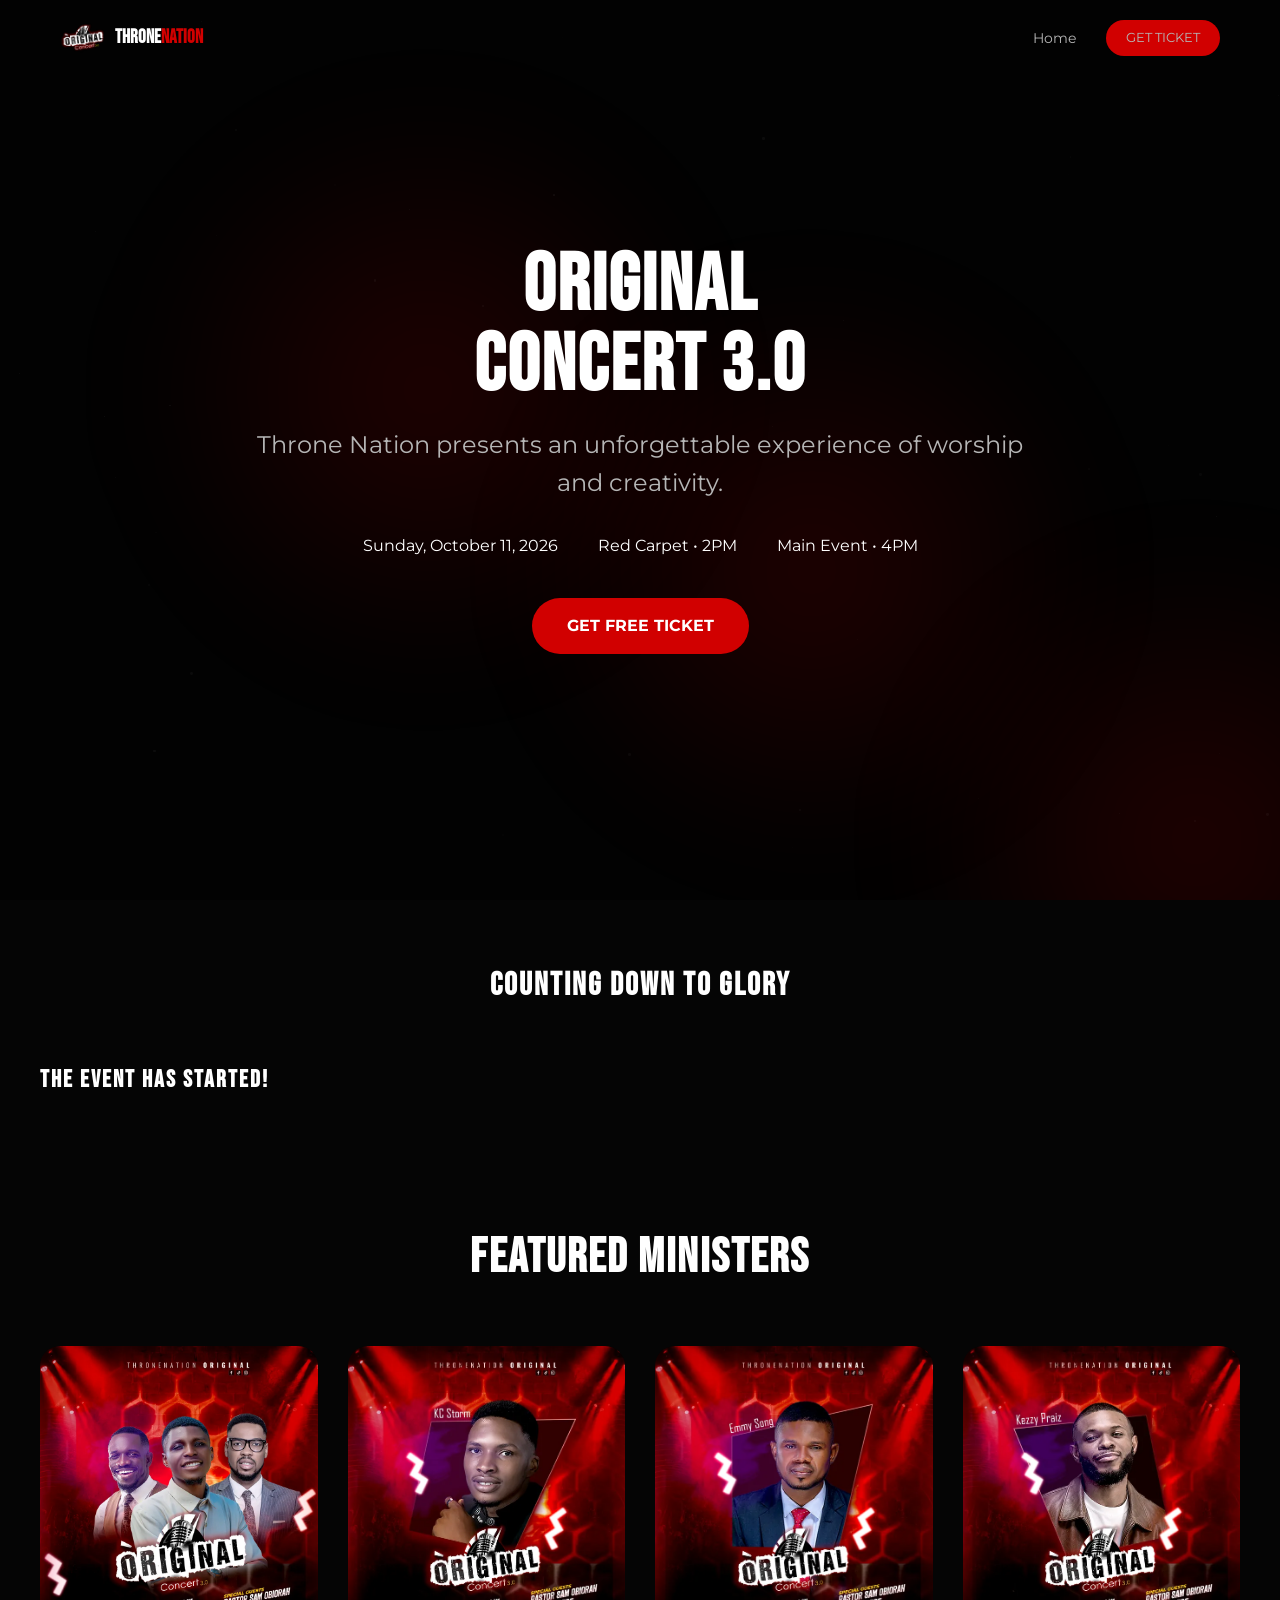
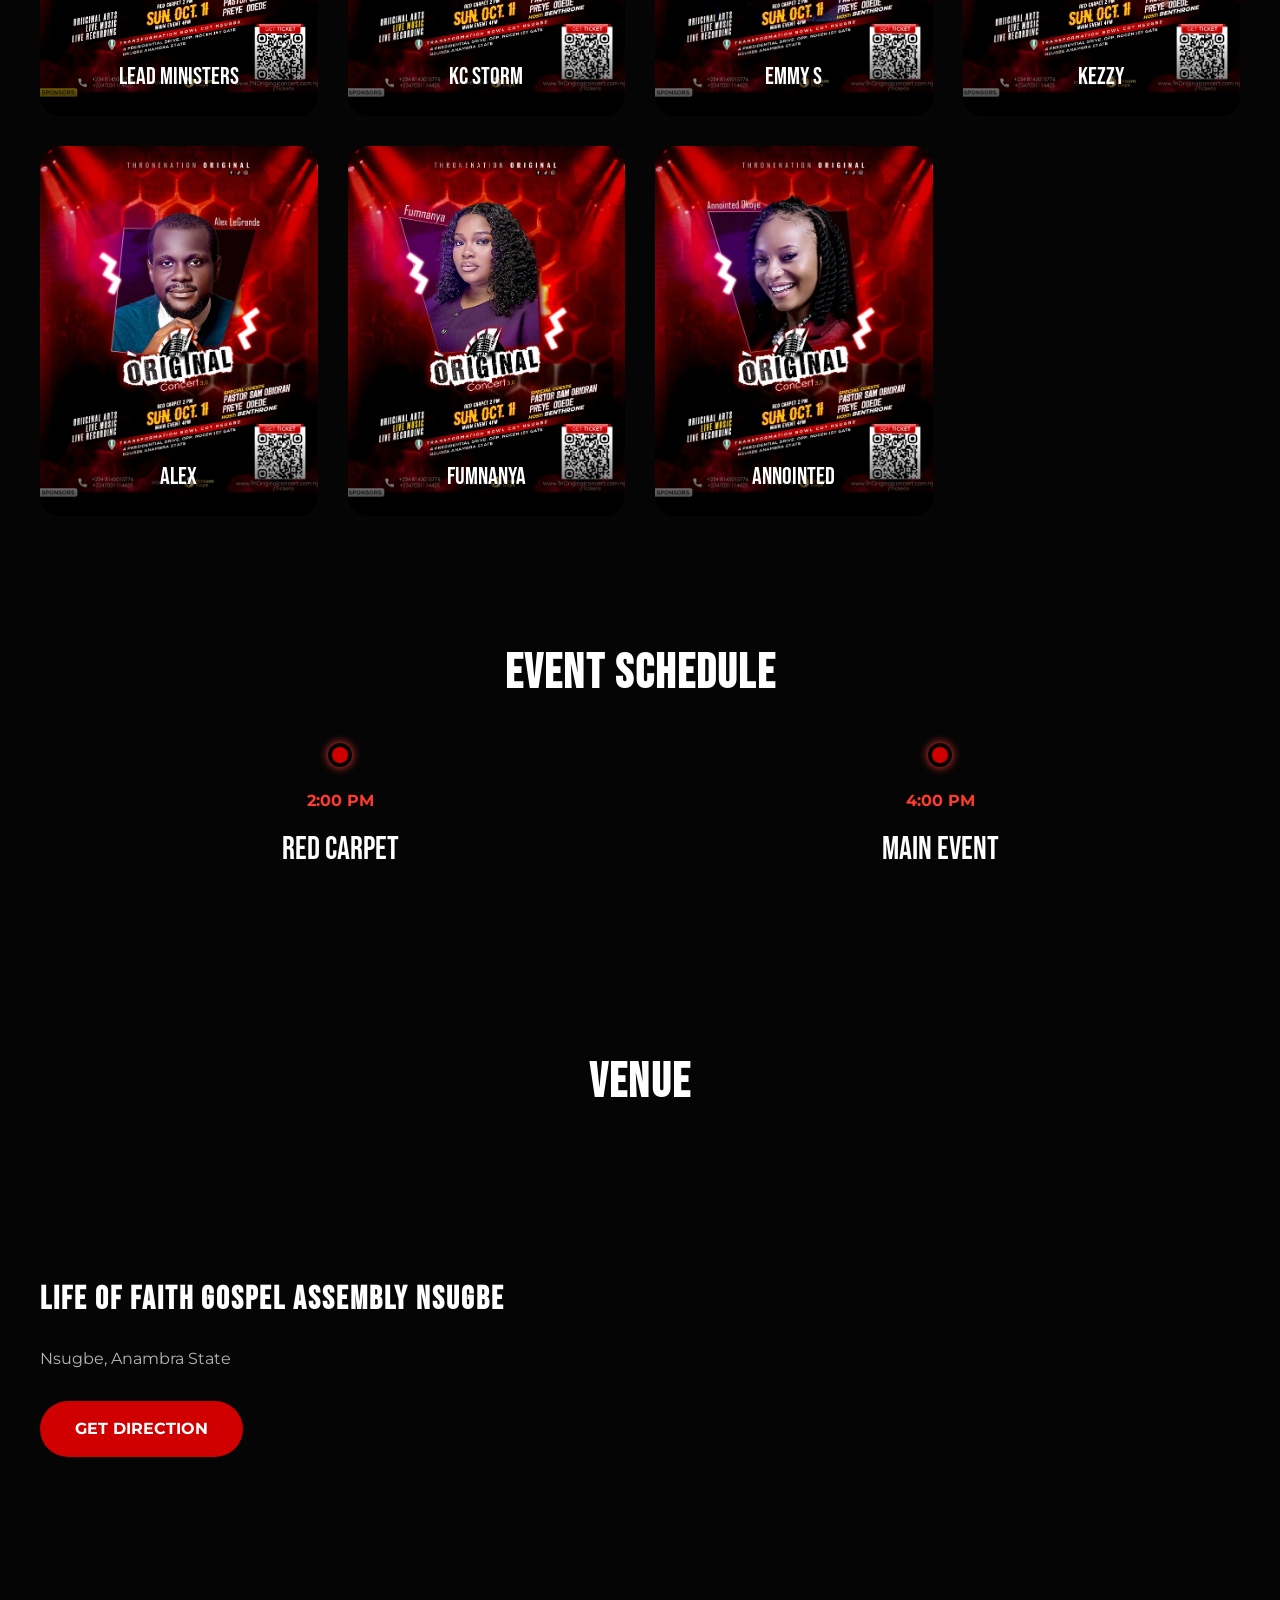
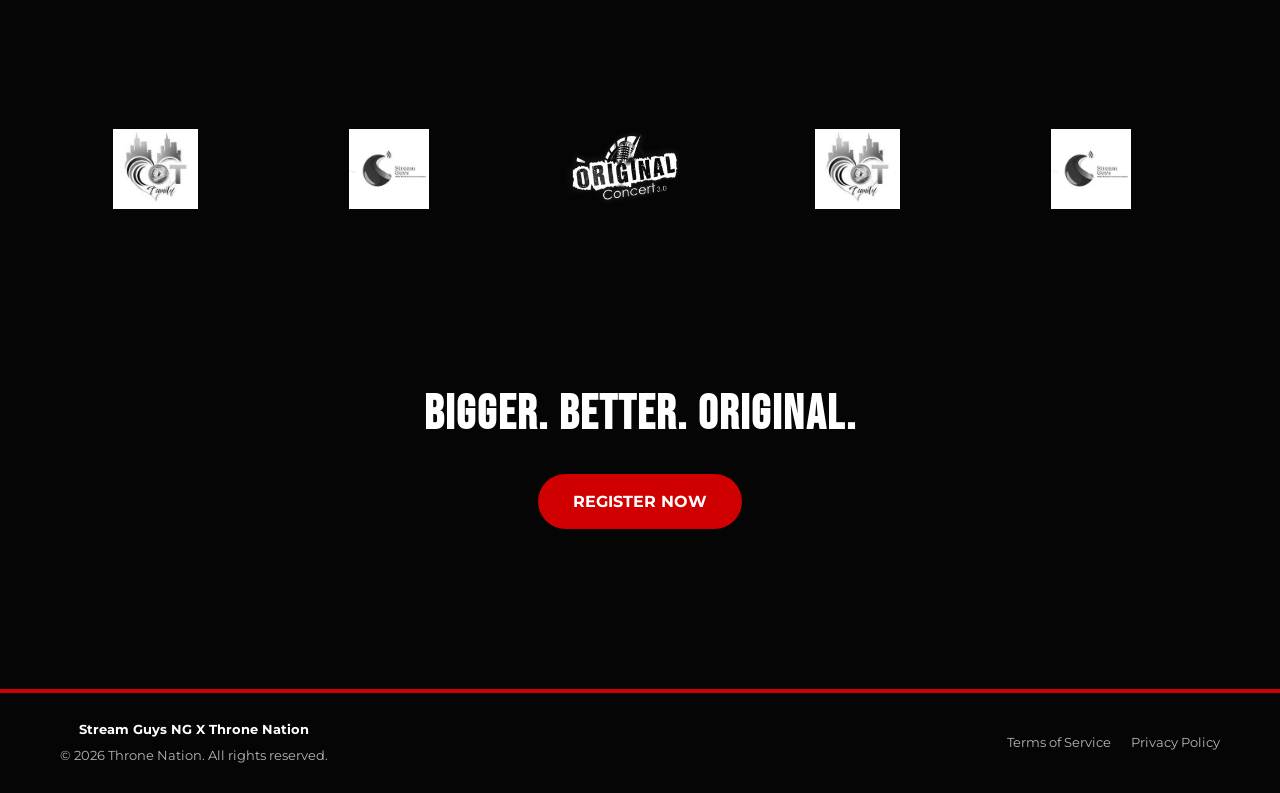
<file: index.html>
<!DOCTYPE html>
<html lang="en">
<head>
    <meta charset="UTF-8">
    <meta name="viewport" content="width=device-width, initial-scale=1.0">
    <title>Original Concert 3.0 | Throne Nation</title>
    <meta name="description" content="Experience an unforgettable evening of worship and creativity at Original Concert 3.0 presented by Throne Nation. Join us on October 11, 2026, in Nsugbe, Anambra State.">
    <meta name="keywords" content="Original Concert 3.0, Throne Nation, Gospel Concert, Worship Event, Nsugbe, Anambra State, Christian Music">
    <meta name="author" content="Throne Nation">
    <meta name="robots" content="index, follow">
    <meta name="theme-color" content="#050505">
    <link rel="canonical" href="https://original-concert.vercel.app/">
    <link rel="icon" type="image/webp" href="assets/logo.webp">
    <meta property="og:type" content="website">
    <meta property="og:site_name" content="Original Concert 3.0 | Throne Nation">
    <meta property="og:title" content="Original Concert 3.0 | Throne Nation">
    <meta property="og:description" content="Join us for an unforgettable experience of worship and creativity.">
    <meta property="og:image" content="https://original-concert.vercel.app/assets/original-concert-3-all-artists.webp">
    <meta property="og:image:alt" content="Original Concert 3.0 All Artists">
    <meta property="og:url" content="https://original-concert.vercel.app">
    <meta name="twitter:card" content="summary_large_image">
    <meta name="twitter:title" content="Original Concert 3.0 | Throne Nation">
    <meta name="twitter:description" content="Experience an unforgettable evening of worship and creativity.">
    <meta name="twitter:image" content="https://original-concert.vercel.app/assets/original-concert-3-all-artists.webp">
    <script type="application/ld+json">{"@context":"https://schema.org","@type":"MusicEvent","description":"Throne Nation presents an unforgettable experience of worship and creativity.","endDate":"2026-10-11T20:00:00+01:00","eventStatus":"https://schema.org/EventScheduled","image":"https://original-concert.vercel.app/assets/original-concert-3-all-artists.webp","location":{"@type":"Place","address":"Nsugbe, Anambra State, Nigeria","name":"Life Of Faith Gospel Assembly Nsugbe"},"name":"Original Concert 3.0","organizer":{"@type":"Organization","name":"Throne Nation"},"startDate":"2026-10-11T16:00:00+01:00","url":"https://original-concert.vercel.app/"}</script>
    <link rel="stylesheet" href="css/style.css">
</head>
<body>

    <nav class="navbar" id="navbar">
        <div class="nav-container">
            <a href="index.html" class="logo"><img src="assets/logo.webp" alt="Throne Nation Logo">THRONE <span>NATION</span></a>
            <div class="hamburger" id="hamburger">
                <span></span>
                <span></span>
                <span></span>
            </div>
            <div class="nav-links">
                <a href="index.html">Home</a>
                <a href="donations.html" class="btn-primary" style="padding: 8px 20px; font-size: 0.8rem;">Get Ticket</a>
            </div>
        </div>
    </nav>

    <section id="home" class="hero">
        <div class="hero-bg">
            <video class="hero-video" autoplay muted loop playsinline>
                <source src="assets/hero.mp4" type="video/mp4">
                Your browser does not support the video tag.
            </video>
            <div class="spotlight" style
            ="top: 10%; left: 10%;"></div>
            <div class="spotlight" style="top: 60%; left: 70%; animation-delay: -5s;"></div>
            <div class="spotlight" style="top: 30%; left: 40%; animation-delay: -10s;"></div>
            <div class="smoke-container" id="smoke"></div>
        </div>
        <div class="hero-content">
            <h1 class="hero-title reveal motion-text">Original<br>Concert 3.0</h1>
            <p class="hero-subtitle reveal">Throne Nation presents an unforgettable experience of worship and creativity.</p>
            <div class="hero-details reveal">
                <span>Sunday, October 11, 2026</span>
                <span>Red Carpet • 2PM</span>
                <span>Main Event • 4PM</span>
            </div>
            <a href="donations.html" class="btn-primary animate-pulse reveal">Get Free Ticket</a>
        </div>
    </section>

    <section id="countdown" class="section-padding container reveal">
        <h2 class="text-center" style="font-size: 2rem; margin-bottom: 40px;">Counting Down to Glory</h2>
        <div class="countdown">
            <div class="glass-card countdown-item">
                <span id="days" class="countdown-value">00</span>
                <span class="countdown-label">Days</span>
            </div>
            <div class="glass-card countdown-item">
                <span id="hours" class="countdown-value">00</span>
                <span class="countdown-label">Hours</span>
            </div>
            <div class="glass-card countdown-item">
                <span id="minutes" class="countdown-value">00</span>
                <span class="countdown-label">Minutes</span>
            </div>
            <div class="glass-card countdown-item">
                <span id="seconds" class="countdown-value">00</span>
                <span class="countdown-label">Seconds</span>
            </div>
        </div>
    </section>

    <section id="artists" class="section-padding container reveal">
        <h2 class="text-center" style="font-size: 3rem; margin-bottom: 40px;">Featured Ministers</h2>
        <div class="artist-grid">
            <div class="artist-card reveal">
                <img src="assets/original-concert-lead-ministers.webp" alt="Lead Ministers" class="artist-img" loading="lazy">
                <div class="artist-info"><span class="artist-name">Lead Ministers</span></div>
            </div>
            <div class="artist-card reveal">
                <img src="assets/single-kc-storm.webp" alt="KC Storm" class="artist-img" loading="lazy">
                <div class="artist-info"><span class="artist-name">KC Storm</span></div>
            </div>
            <div class="artist-card reveal">
                <img src="assets/single-emmy-s.webp" alt="Emmy S" class="artist-img" loading="lazy">
                <div class="artist-info"><span class="artist-name">Emmy S</span></div>
            </div>
            <div class="artist-card reveal">
                <img src="assets/single-kezzy.webp" alt="Kezzy" class="artist-img" loading="lazy">
                <div class="artist-info"><span class="artist-name">Kezzy</span></div>
            </div>
            <div class="artist-card reveal">
                <img src="assets/single-alex.webp" alt="Alex" class="artist-img" loading="lazy">
                <div class="artist-info"><span class="artist-name">Alex</span></div>
            </div>
            <div class="artist-card reveal">
                <img src="assets/single-fumnanya.webp" alt="Fumnanya" class="artist-img" loading="lazy">
                <div class="artist-info"><span class="artist-name">Fumnanya</span></div>
            </div>
            <div class="artist-card reveal">
                <img src="assets/single-annointed.webp" alt="Annointed" class="artist-img" loading="lazy">
                <div class="artist-info"><span class="artist-name">Annointed</span></div>
            </div>
        </div>
    </section>

    <section id="schedule" class="section-padding container reveal">
        <h2 class="text-center" style="font-size: 3rem; margin-bottom: 40px;">Event Schedule</h2>
        <div class="timeline">
            <div class="timeline-item">
                <span class="timeline-time">2:00 PM</span>
                <div class="timeline-event">Red Carpet</div>
            </div>
            <div class="timeline-item">
                <span class="timeline-time">4:00 PM</span>
                <div class="timeline-event">Main Event</div>
            </div>
        </div>
    </section>

    <section id="venue" class="section-padding container reveal">
        <h2 class="text-center" style="font-size: 3rem; margin-bottom: 40px;">Venue</h2>
        <div class="venue-container">
            <div class="venue-info">
                <h3 style="font-size: 2rem; margin-bottom: 20px;">Life Of Faith Gospel Assembly Nsugbe</h3>
                <p style="color: var(--secondary-text); margin-bottom: 30px;">
                    Nsugbe, Anambra State
                </p>
                <a href="https://www.google.com/maps/search/?api=1&query=Life+Of+Faith+Gospel+Assembly+Nsugbe" target="_blank" class="btn-primary">Get Direction</a>
            </div>
            <div class="map-container">
                <iframe src="https://www.google.com/maps/embed?pb=!1m18!1m12!1m3!1d3981.345678!2d6.987654!3d6.234567!2m3!1f0!2f0!3f0!3m2!1i1024!2i768!4f13.1!3m3!1m2!1s0x0%3A0x0!2zTGlmZSBPZiBGYWl0aCBHb3स्पर्elIEFzc2VtYmx5IE5zdWdicQ!5e0!3m2!1sen!2sng!4v1234567890" width="100%" height="400" style="border:0;" allowfullscreen="" loading="lazy" referrerpolicy="no-referrer-when-downgrade"></iframe>
            </div>
        </div>
    </section>

    <section class="section-padding container text-center reveal">
        <div class="sponsors-slider">
            <div class="sponsors-track">
                <img src="assets/logo1.webp" alt="Sponsor 1" class="sponsor-img" loading="lazy">
                <img src="assets/logo2.webp" alt="Sponsor 2" class="sponsor-img" loading="lazy">
                <img src="assets/logo.webp" alt="Sponsor 3" class="sponsor-img" loading="lazy">
                <img src="assets/logo1.webp" alt="Sponsor 1" class="sponsor-img" loading="lazy">
                <img src="assets/logo2.webp" alt="Sponsor 2" class="sponsor-img" loading="lazy">
                <img src="assets/logo.webp" alt="Sponsor 3" class="sponsor-img" loading="lazy">
            </div>
        </div>
    </section>

    <section class="section-padding container text-center reveal" style="margin-bottom: 100px;">
        <h2 style="font-size: 3rem; margin-bottom: 20px;">Bigger. Better. Original.</h2>
        <a href="donations.html" class="btn-primary">Register Now</a>
    </section>

    <footer class="main-footer">
        <div class="footer-container container">
            <div class="footer-brand">
                <div class="footer-title">Stream Guys NG X Throne Nation</div>
                <div>&copy; 2026 Throne Nation. All rights reserved.</div>
            </div>
            <div class="footer-links">
                <a href="terms.html">Terms of Service</a>
                <a href="privacy.html">Privacy Policy</a>
            </div>
        </div>
    </footer>

    <script src="js/main.js"></script>
</body>
</html>
</file>
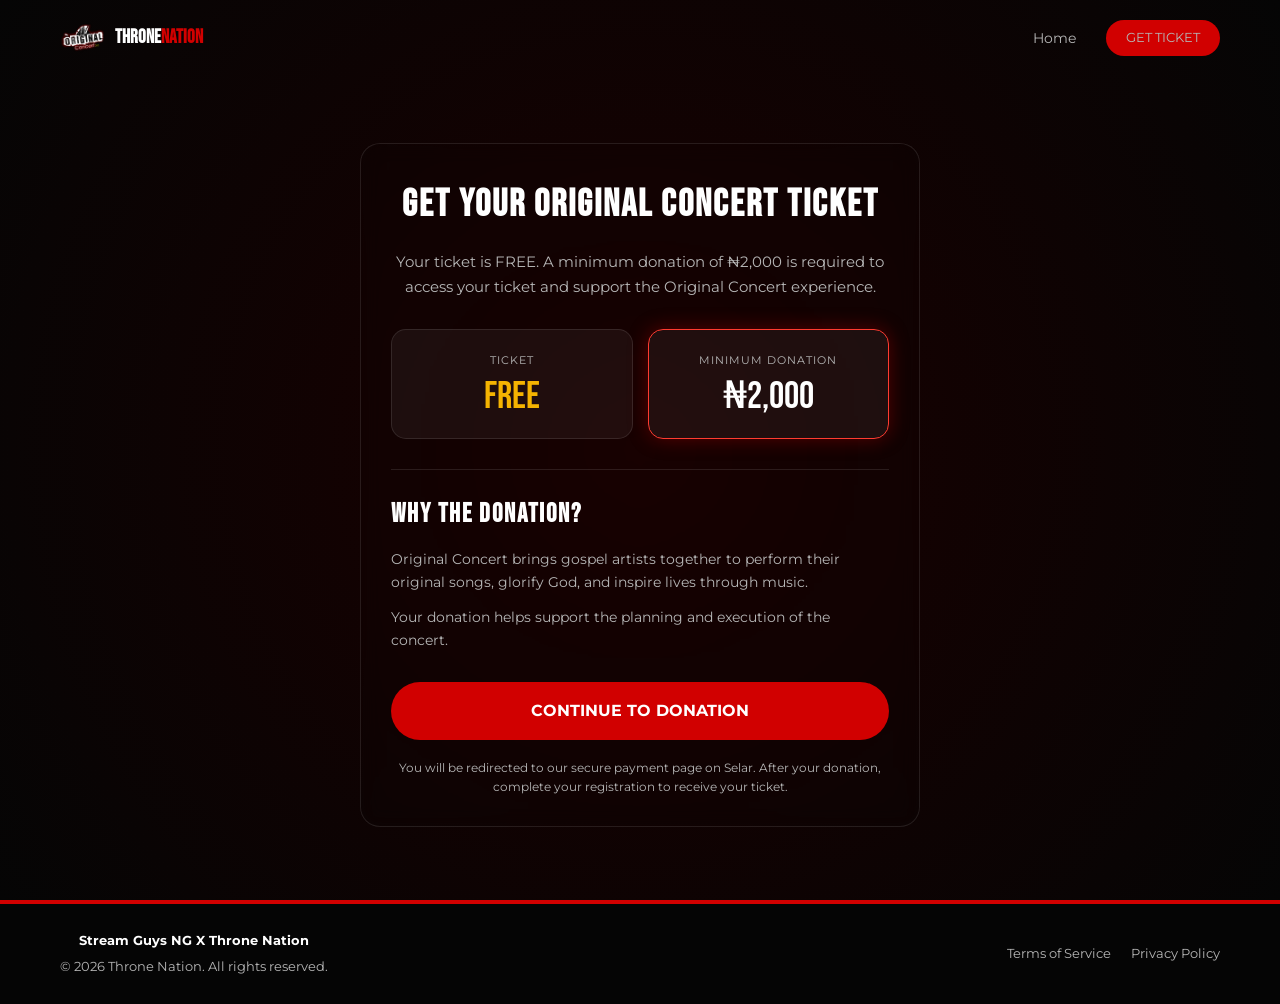
<file: donations.html>
<!DOCTYPE html>
<html lang="en">
<head>
    <meta charset="UTF-8">
    <meta name="viewport" content="width=device-width, initial-scale=1.0">
    <title>Get Your Ticket | Original Concert 3.0</title>
    <meta name="description" content="Your Original Concert 3.0 ticket is FREE. A minimum donation of ₦2,000 is required to access your ticket and support the Original Concert experience.">
    <meta name="keywords" content="Original Concert 3.0, Donation, Free Ticket, Throne Nation, Nsugbe, Gospel Event">
    <meta name="author" content="Throne Nation">
    <meta name="robots" content="index, follow">
    <meta name="theme-color" content="#050505">
    <link rel="canonical" href="https://original-concert.vercel.app/donations.html">
    <link rel="icon" type="image/webp" href="assets/logo.webp">
    <meta property="og:type" content="website">
    <meta property="og:site_name" content="Original Concert 3.0 | Throne Nation">
    <meta property="og:title" content="Get Your Original Concert Ticket">
    <meta property="og:description" content="Your ticket is FREE. A minimum donation of ₦2,000 is required to access your ticket and support the Original Concert experience.">
    <meta property="og:image" content="https://original-concert.vercel.app/assets/original-concert-3-all-artists.webp">
    <meta property="og:image:alt" content="Original Concert 3.0 All Artists">
    <meta property="og:url" content="https://original-concert.vercel.app/donations.html">
    <meta name="twitter:card" content="summary_large_image">
    <meta name="twitter:title" content="Get Your Original Concert Ticket">
    <meta name="twitter:description" content="Your ticket is FREE. A minimum donation of ₦2,000 is required to access your ticket and support the Original Concert experience.">
    <meta name="twitter:image" content="https://original-concert.vercel.app/assets/original-concert-3-all-artists.webp">
    <link rel="stylesheet" href="css/style.css">
    <style>
        .donation-page {
            min-height: 100vh;
            display: flex;
            align-items: center;
            justify-content: center;
            padding: 130px 20px 60px;
            background: radial-gradient(circle at center, #1a0000 0%, #050505 100%);
        }

        .donation-card {
            width: 100%;
            max-width: 560px;
            text-align: center;
            animation: fadeInUp 0.8s ease-out forwards;
        }

        .donation-card h1 {
            font-size: 2.4rem;
            margin-bottom: 15px;
        }

        .donation-intro {
            color: var(--secondary-text);
            font-size: 0.95rem;
            margin-bottom: 30px;
        }

        .donation-amounts {
            display: grid;
            grid-template-columns: 1fr 1fr;
            gap: 15px;
            margin-bottom: 30px;
        }

        .amount-box {
            background: rgba(255, 255, 255, 0.05);
            border: 1px solid var(--glass-border);
            border-radius: 15px;
            padding: 22px 15px;
            transition: var(--transition-smooth);
        }

        .amount-box.amount-highlight {
            border-color: var(--glow-red);
            box-shadow: 0 0 20px rgba(209, 0, 0, 0.35);
        }

        .amount-label {
            display: block;
            font-size: 0.7rem;
            text-transform: uppercase;
            letter-spacing: 1px;
            color: var(--secondary-text);
            margin-bottom: 8px;
        }

        .amount-value {
            font-family: 'Bebas Neue', cursive;
            font-size: 2.4rem;
            line-height: 1;
            color: var(--white);
        }

        .amount-value.free {
            color: var(--gold-accent);
        }

        .why-section {
            text-align: left;
            padding-top: 25px;
            margin-bottom: 30px;
            border-top: 1px solid var(--glass-border);
        }

        .why-section h2 {
            font-size: 1.6rem;
            margin-bottom: 12px;
        }

        .why-section p {
            color: var(--secondary-text);
            font-size: 0.9rem;
            margin-bottom: 12px;
        }

        .donation-cta {
            display: block;
            width: 100%;
            padding: 16px 20px;
            font-size: 1rem;
        }

        .donation-note {
            font-size: 0.75rem;
            color: var(--secondary-text);
            margin-top: 18px;
        }

        @media (max-width: 480px) {
            .donation-card h1 { font-size: 1.9rem; }
            .donation-amounts { grid-template-columns: 1fr; }
        }
    </style>
</head>
<body>

    <nav class="navbar" id="navbar">
        <div class="nav-container">
            <a href="index.html" class="logo"><img src="assets/logo.webp" alt="Throne Nation Logo">THRONE <span>NATION</span></a>
            <div class="hamburger" id="hamburger">
                <span></span>
                <span></span>
                <span></span>
            </div>
            <div class="nav-links">
                <a href="index.html">Home</a>
                <a href="donations.html" class="btn-primary" style="padding: 8px 20px; font-size: 0.8rem;">Get Ticket</a>
            </div>
        </div>
    </nav>

    <div class="donation-page">
        <div class="donation-card glass-card">
            <h1 class="heading-font">Get Your Original Concert Ticket</h1>
            <p class="donation-intro">
                Your ticket is FREE. A minimum donation of ₦2,000 is required to access your ticket and support the Original Concert experience.
            </p>

            <div class="donation-amounts">
                <div class="amount-box">
                    <span class="amount-label">Ticket</span>
                    <span class="amount-value free">FREE</span>
                </div>
                <div class="amount-box amount-highlight">
                    <span class="amount-label">Minimum Donation</span>
                    <span class="amount-value">₦2,000</span>
                </div>
            </div>

            <div class="why-section">
                <h2 class="heading-font">Why the donation?</h2>
                <p>Original Concert brings gospel artists together to perform their original songs, glorify God, and inspire lives through music.</p>
                <p>Your donation helps support the planning and execution of the concert.</p>
            </div>

            <a href="https://selar.com/m/ORIGINALConcert3" class="btn-primary donation-cta">Continue to Donation</a>
            <p class="donation-note">You will be redirected to our secure payment page on Selar. After your donation, complete your registration to receive your ticket.</p>
        </div>
    </div>

    <footer class="main-footer">
        <div class="footer-container container">
            <div class="footer-brand">
                <div class="footer-title">Stream Guys NG X Throne Nation</div>
                <div>&copy; 2026 Throne Nation. All rights reserved.</div>
            </div>
            <div class="footer-links">
                <a href="terms.html">Terms of Service</a>
                <a href="privacy.html">Privacy Policy</a>
            </div>
        </div>
    </footer>

    <script src="js/main.js"></script>
</body>
</html>
</file>
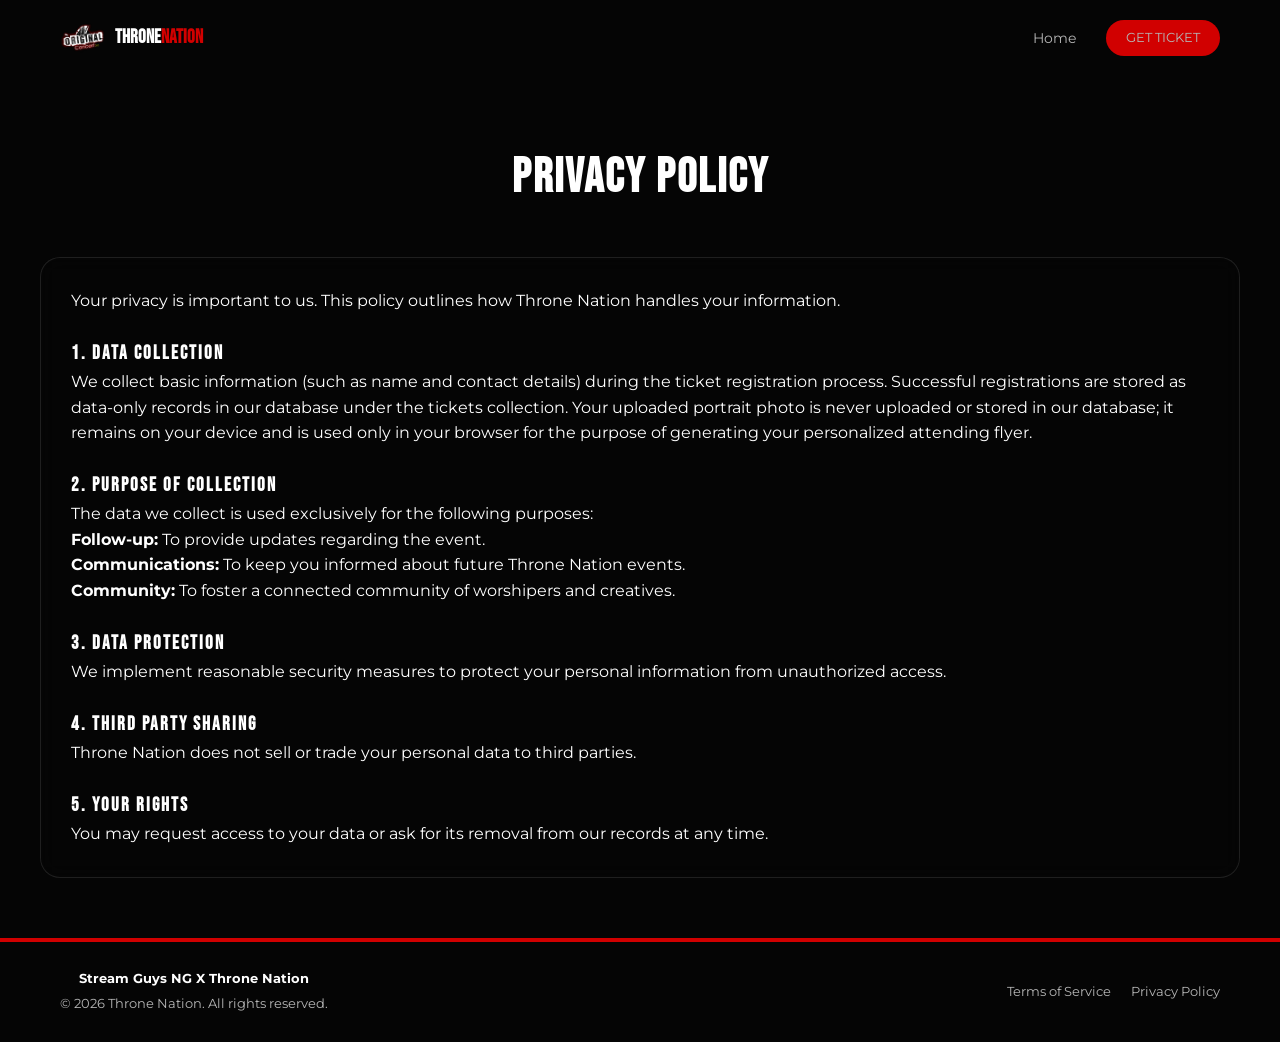
<file: privacy.html>
<!DOCTYPE html>
<html lang="en">
<head>
    <meta charset="UTF-8">
    <meta name="viewport" content="width=device-width, initial-scale=1.0">
    <title>Privacy Policy | Throne Nation</title>
    <meta name="description" content="Read the Privacy Policy for Original Concert 3.0. Learn how Throne Nation protects your personal information.">
    <meta name="keywords" content="Privacy Policy, Throne Nation, Data Protection, Original Concert 3.0">
    <meta name="author" content="Throne Nation">
    <meta name="robots" content="index, follow">
    <meta name="theme-color" content="#050505">
    <link rel="canonical" href="https://original-concert.vercel.app/privacy.html">
    <link rel="icon" type="image/webp" href="assets/logo.webp">
    <meta property="og:type" content="website">
    <meta property="og:site_name" content="Original Concert 3.0 | Throne Nation">
    <meta property="og:title" content="Privacy Policy | Throne Nation">
    <meta property="og:description" content="Learn how Throne Nation handles your information.">
    <meta property="og:image" content="https://original-concert.vercel.app/assets/original-concert-3-all-artists.webp">
    <meta property="og:image:alt" content="Original Concert 3.0 All Artists">
    <meta property="og:url" content="https://original-concert.vercel.app/privacy">
    <meta name="twitter:card" content="summary_large_image">
    <meta name="twitter:title" content="Privacy Policy | Throne Nation">
    <meta name="twitter:description" content="Learn how Throne Nation handles your information.">
    <meta name="twitter:image" content="https://original-concert.vercel.app/assets/original-concert-3-all-artists.webp">
    <link rel="stylesheet" href="css/style.css">
</head>
<body style="margin-top: 80px;">
    <nav class="navbar" id="navbar">
        <div class="nav-container">
            <a href="index.html" class="logo"><img src="assets/logo.webp" alt="Throne Nation Logo">THRONE <span>NATION</span></a>
            <div class="hamburger" id="hamburger">
                <span></span>
                <span></span>
                <span></span>
            </div>
            <div class="nav-links">
                <a href="index.html">Home</a>
                <a href="donations.html" class="btn-primary" style="padding: 8px 20px; font-size: 0.8rem;">Get Ticket</a>
            </div>
        </div>
    </nav>

    <main class="container section-padding">
        <h1 class="text-center" style="font-size: 3rem; margin-bottom: 40px;">Privacy Policy</h1>
        <div class="glass-card">
            <p>Your privacy is important to us. This policy outlines how Throne Nation handles your information.</p>
            <br>
            <h3>1. Data Collection</h3>
            <p>We collect basic information (such as name and contact details) during the ticket registration process. Successful registrations are stored as data-only records in our database under the tickets collection. Your uploaded portrait photo is never uploaded or stored in our database; it remains on your device and is used only in your browser for the purpose of generating your personalized attending flyer.</p>
            <br>
            <h3>2. Purpose of Collection</h3>
            <p>The data we collect is used exclusively for the following purposes:</p>
            <ul>
                <li><strong>Follow-up:</strong> To provide updates regarding the event.</li>
                <li><strong>Communications:</strong> To keep you informed about future Throne Nation events.</li>
                <li><strong>Community:</strong> To foster a connected community of worshipers and creatives.</li>
            </ul>
            <br>
            <h3>3. Data Protection</h3>
            <p>We implement reasonable security measures to protect your personal information from unauthorized access.</p>
            <br>
            <h3>4. Third Party Sharing</h3>
            <p>Throne Nation does not sell or trade your personal data to third parties.</p>
            <br>
            <h3>5. Your Rights</h3>
            <p>You may request access to your data or ask for its removal from our records at any time.</p>
        </div>
    </main>

    <footer class="main-footer">
        <div class="footer-container container">
            <div class="footer-brand">
                <div class="footer-title">Stream Guys NG X Throne Nation</div>
                <div>&copy; 2026 Throne Nation. All rights reserved.</div>
            </div>
            <div class="footer-links">
                <a href="terms.html">Terms of Service</a>
                <a href="privacy.html">Privacy Policy</a>
            </div>
        </div>
    </footer>
    <script src="js/main.js"></script>
</body>
</html>
</file>
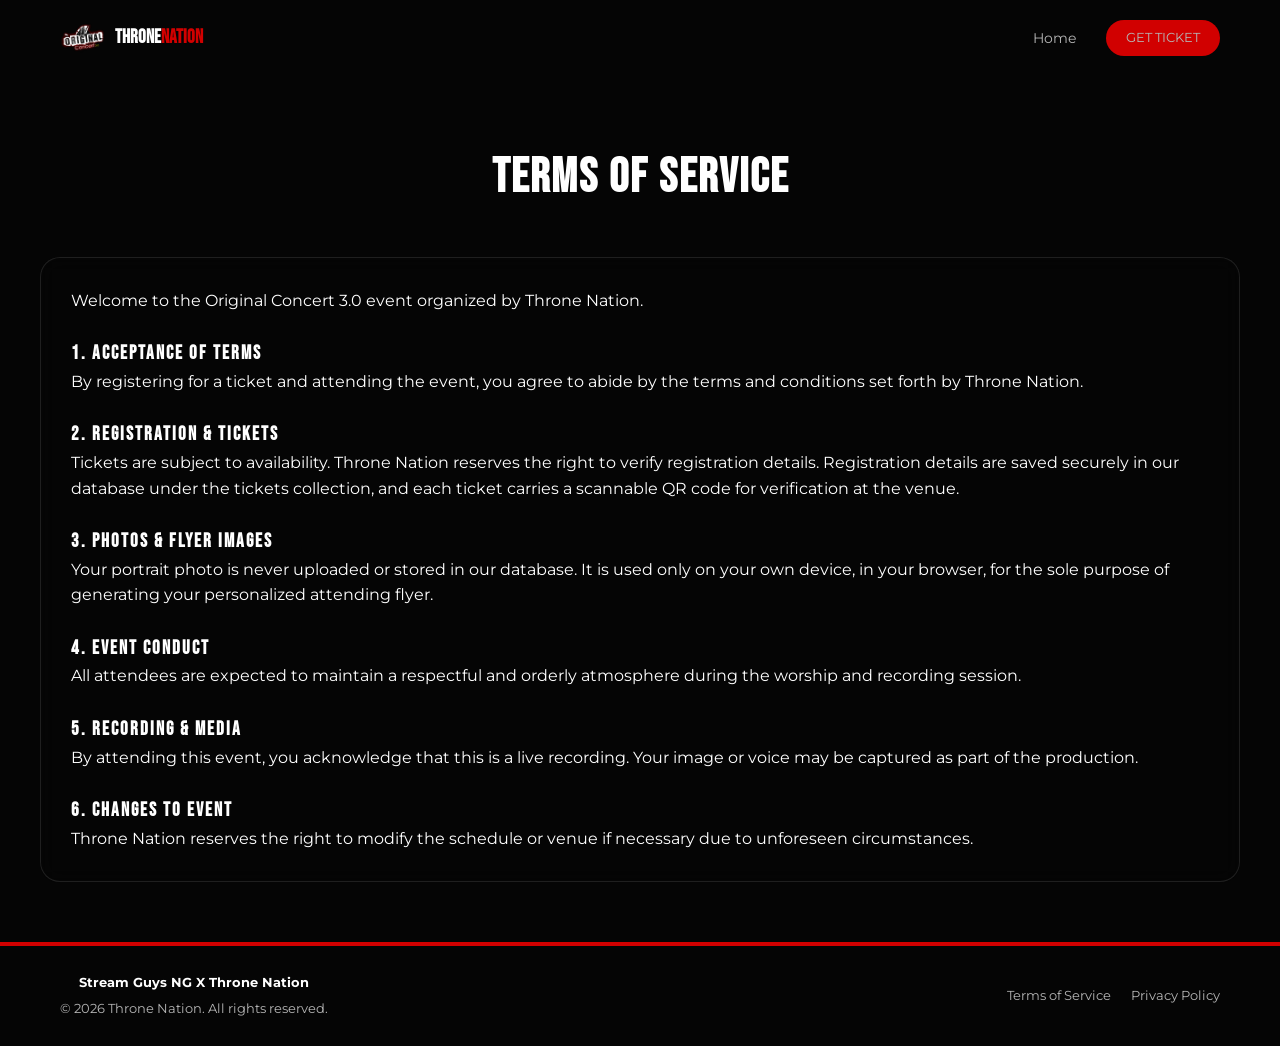
<file: terms.html>
<!DOCTYPE html>
<html lang="en">
<head>
    <meta charset="UTF-8">
    <meta name="viewport" content="width=device-width, initial-scale=1.0">
    <title>Terms of Service | Throne Nation</title>
    <meta name="description" content="Read the Terms of Service for Original Concert 3.0. Understand the rules and guidelines for attending the event.">
    <meta name="keywords" content="Terms of Service, Throne Nation, Event Rules, Original Concert 3.0">
    <meta name="author" content="Throne Nation">
    <meta name="robots" content="index, follow">
    <meta name="theme-color" content="#050505">
    <link rel="canonical" href="https://original-concert.vercel.app/terms.html">
    <link rel="icon" type="image/webp" href="assets/logo.webp">
    <meta property="og:type" content="website">
    <meta property="og:site_name" content="Original Concert 3.0 | Throne Nation">
    <meta property="og:title" content="Terms of Service | Throne Nation">
    <meta property="og:description" content="Understand the rules and guidelines for attending Original Concert 3.0.">
    <meta property="og:image" content="https://original-concert.vercel.app/assets/original-concert-3-all-artists.webp">
    <meta property="og:image:alt" content="Original Concert 3.0 All Artists">
    <meta property="og:url" content="https://original-concert.vercel.app/terms">
    <meta name="twitter:card" content="summary_large_image">
    <meta name="twitter:title" content="Terms of Service | Throne Nation">
    <meta name="twitter:description" content="Understand the rules and guidelines for attending Original Concert 3.0.">
    <meta name="twitter:image" content="https://original-concert.vercel.app/assets/original-concert-3-all-artists.webp">
    <link rel="stylesheet" href="css/style.css">
</head>
<body style="margin-top: 80px;">
    <nav class="navbar" id="navbar">
        <div class="nav-container">
            <a href="index.html" class="logo"><img src="assets/logo.webp" alt="Throne Nation Logo">THRONE <span>NATION</span></a>
            <div class="hamburger" id="hamburger">
                <span></span>
                <span></span>
                <span></span>
            </div>
            <div class="nav-links">
                <a href="index.html">Home</a>
                <a href="donations.html" class="btn-primary" style="padding: 8px 20px; font-size: 0.8rem;">Get Ticket</a>
            </div>
        </div>
    </nav>

    <main class="container section-padding">
        <h1 class="text-center" style="font-size: 3rem; margin-bottom: 40px;">Terms of Service</h1>
        <div class="glass-card">
            <p>Welcome to the Original Concert 3.0 event organized by Throne Nation.</p>
            <br>
            <h3>1. Acceptance of Terms</h3>
            <p>By registering for a ticket and attending the event, you agree to abide by the terms and conditions set forth by Throne Nation.</p>
            <br>
            <h3>2. Registration & Tickets</h3>
            <p>Tickets are subject to availability. Throne Nation reserves the right to verify registration details. Registration details are saved securely in our database under the tickets collection, and each ticket carries a scannable QR code for verification at the venue.</p>
            <br>
            <h3>3. Photos & Flyer Images</h3>
            <p>Your portrait photo is never uploaded or stored in our database. It is used only on your own device, in your browser, for the sole purpose of generating your personalized attending flyer.</p>
            <br>
            <h3>4. Event Conduct</h3>
            <p>All attendees are expected to maintain a respectful and orderly atmosphere during the worship and recording session.</p>
            <br>
            <h3>5. Recording & Media</h3>
            <p>By attending this event, you acknowledge that this is a live recording. Your image or voice may be captured as part of the production.</p>
            <br>
            <h3>6. Changes to Event</h3>
            <p>Throne Nation reserves the right to modify the schedule or venue if necessary due to unforeseen circumstances.</p>
        </div>
    </main>

    <footer class="main-footer">
        <div class="footer-container container">
            <div class="footer-brand">
                <div class="footer-title">Stream Guys NG X Throne Nation</div>
                <div>&copy; 2026 Throne Nation. All rights reserved.</div>
            </div>
            <div class="footer-links">
                <a href="terms.html">Terms of Service</a>
                <a href="privacy.html">Privacy Policy</a>
            </div>
        </div>
    </footer>
    <script src="js/main.js"></script>
</body>
</html>
</file>
<file: css/style.css>
@import url('https://fonts.googleapis.com/css2?family=Bebas+Neue&family=Montserrat:wght@300;400;700&display=swap');

:root {
    --bg-color: #050505;
    --surface-color: #101010;
    --primary-red: #D10000;
    --deep-crimson: #8B0000;
    --glow-red: #FF3B30;
    --gold-accent: #F5B301;
    --white: #FFFFFF;
    --secondary-text: #B6B6B6;
    --glass-bg: rgba(16, 16, 16, 0.1);
    --glass-border: rgba(255, 255, 255, 0.1);
    --transition-smooth: all 0.4s cubic-bezier(0.4, 0, 0.2, 1);
}

* {
    margin: 0;
    padding: 0;
    box-sizing: border-box;
}

body {
    background-color: var(--bg-color);
    color: var(--white);
    font-family: 'Montserrat', sans-serif;
    overflow-x: hidden;
    line-height: 1.6;
}

h1, h2, h3, .heading-font {
    font-family: 'Bebas Neue', cursive;
    letter-spacing: 2px;
}

a {
    text-decoration: none;
    color: inherit;
}

ul {
    list-style: none;
}

button {
    cursor: pointer;
    font-family: 'Montserrat', sans-serif;
    border: none;
    transition: var(--transition-smooth);
}

/* Utilities */
.container {
    max-width: 1200px;
    margin: 0 auto;
    padding: 0 20px;
}

.section-padding {
    padding: 60px 0;
}

.text-center {
    text-align: center;
}

.glass-card {
    background: var(--glass-bg);
    backdrop-filter: blur(10px);
    -webkit-backdrop-filter: blur(10px);
    border: 1px solid var(--glass-border);
    border-radius: 20px;
    padding: 30px;
    transition: var(--transition-smooth);
}

.btn-primary {
    background-color: var(--primary-red);
    color: var(--white);
    padding: 15px 35px;
    border-radius: 30px;
    font-weight: 700;
    text-transform: uppercase;
    display: inline-block;
}

.btn-primary:hover {
    background-color: var(--glow-red);
    transform: scale(1.05);
}

.btn-primary:active {
    transform: scale(0.97);
}

/* Animations */
@keyframes pulse {
    0% { transform: scale(1); }
    50% { transform: scale(1.05); }
    100% { transform: scale(1); }
}

@keyframes motionText {
    0% { transform: scale(0.9); opacity: 0; filter: blur(10px); }
    50% { transform: scale(1.05); opacity: 0.5; filter: blur(5px); }
    100% { transform: scale(1); opacity: 1; filter: blur(0); }
}

.animate-pulse {
    animation: pulse 3s infinite ease-in-out;
}

.motion-text {
    animation: motionText 1s cubic-bezier(0.34, 1.56, 0.64, 1) infinite alternate;
}

.reveal {
    opacity: 0;
    transform: translateY(40px);
    transition: opacity 0.8s ease-out, transform 0.8s ease-out;
}

.reveal.active {
    opacity: 1;
    transform: translateY(0);
}

/* Navbar */
.navbar {
    position: fixed;
    top: 0;
    width: 100%;
    z-index: 1000;
    padding: 20px 0;
    transition: var(--transition-smooth);
    display: flex;
    justify-content: space-between;
    align-items: center;
}

.navbar.scrolled {
    background: rgba(5, 5, 5, 0.9);
    backdrop-filter: blur(10px);
    padding: 10px 0;
    border-bottom: 1px solid var(--glass-border);
}

.nav-container {
    width: 100%;
    max-width: 1200px;
    margin: 0 auto;
    padding: 0 20px;
    display: flex;
    justify-content: space-between;
    align-items: center;
}

.logo {
    font-family: 'Bebas Neue', cursive;
    font-size: 1.2rem;
    color: var(--white);
    font-weight: bold;
    display: flex;
    align-items: center;
}

.logo img {
    height: 30px;
    vertical-align: middle;
    margin-right: 10px;
}

.logo span {
    color: var(--primary-red);
}

.nav-links {
    display: flex;
    gap: 30px;
    align-items: center;
}

.hamburger {
    display: none;
    flex-direction: column;
    gap: 6px;
    cursor: pointer;
    z-index: 1001;
}

.hamburger span {
    display: block;
    width: 30px;
    height: 3px;
    background: var(--white);
    transition: var(--transition-smooth);
    border-radius: 2px;
}

.hamburger.active span:nth-child(1) {
    transform: translateY(9px) rotate(45deg);
}

.hamburger.active span:nth-child(2) {
    opacity: 0;
}

.hamburger.active span:nth-child(3) {
    transform: translateY(-9px) rotate(-45deg);
}

.nav-links a {
    font-size: 0.9rem;
    font-weight: 400;
    color: var(--secondary-text);
    transition: var(--transition-smooth);
}

.nav-links a:hover {
    color: var(--white);
}

/* Hero Section */
.hero {
    height: 100vh;
    display: flex;
    align-items: center;
    justify-content: center;
    position: relative;
    overflow: hidden;
    text-align: center;
}

.hero-content {
    z-index: 10;
    max-width: 800px;
}

@keyframes fadeInUp {
    0% { opacity: 0; transform: translateY(30px); }
    100% { opacity: 1; transform: translateY(0); }
}

.hero-title {
    font-size: 5rem;
    line-height: 1;
    margin-bottom: 20px;
    text-transform: uppercase;
    animation: fadeInUp 0.8s ease-out forwards;
}

.hero-subtitle {
    font-size: 1.5rem;
    color: var(--secondary-text);
    margin-bottom: 30px;
    opacity: 0;
    animation: fadeInUp 0.8s ease-out 0.2s forwards;
}

.hero-details {
    display: flex;
    justify-content: center;
    gap: 40px;
    margin-bottom: 40px;
    font-weight: 400;
    color: var(--white);
    opacity: 0;
    animation: fadeInUp 0.8s ease-out 0.4s forwards;
}

.hero .btn-primary {
    opacity: 0;
    animation: fadeInUp 0.8s ease-out 0.6s forwards;
}

/* Cinematic Background Effects */
.hero-bg {
    position: absolute;
    top: 0;
    left: 0;
    width: 100%;
    height: 100%;
    z-index: 1;
    background: #050505;
}

.hero-video {
    position: absolute;
    inset: 0;
    display: block;
    width: 100%;
    height: 100%;
    object-fit: cover;
}

.hero-bg::after {
    content: '';
    position: absolute;
    inset: 0;
    background: rgba(0, 0, 0, 0.6);
    pointer-events: none;
}

.spotlight {
    position: absolute;
    z-index: 1;
    width: 600px;
    height: 600px;
    background: radial-gradient(circle, rgba(209, 0, 0, 0.15) 0%, transparent 70%);
    border-radius: 50%;
    filter: blur(50px);
    animation: moveSpotlight 15s infinite alternate ease-in-out;
}

@keyframes moveSpotlight {
    0% { transform: translate(-20%, -20%); }
    100% { transform: translate(20%, 20%); }
}

.smoke-container {
    position: absolute;
    top: 0;
    left: 0;
    width: 100%;
    height: 100%;
    pointer-events: none;
    opacity: 0.4;
}

/* Countdown Section */
.countdown {
    display: grid;
    grid-template-columns: repeat(4, 1fr);
    gap: 20px;
    margin-top: 50px;
}

.countdown-item {
    text-align: center;
}

.countdown-value {
    font-family: 'Bebas Neue', cursive;
    font-size: 2rem;
    color: var(--white);
    display: block;
}

.countdown-label {
    font-size: 0.7rem;
    color: var(--secondary-text);
    text-transform: uppercase;
}

/* Artists Grid */
.artist-grid {
    display: grid;
    grid-template-columns: repeat(auto-fit, minmax(250px, 1fr));
    gap: 30px;
    margin-top: 50px;
}

@keyframes slideInRight {
    0% { opacity: 0; transform: translateX(20px); }
    100% { opacity: 1; transform: translateX(0); }
}

.artist-card {
    position: relative;
    border-radius: 20px;
    overflow: hidden;
    aspect-ratio: 3/4;
    cursor: pointer;
    opacity: 0;
    transform: translateY(30px);
    transition: opacity 0.6s ease-out, transform 0.6s ease-out;
}

.artist-card.active {
    opacity: 1;
    transform: translateY(0);
}

@keyframes float {
    0% { transform: translateY(0px); }
    50% { transform: translateY(-10px); }
    100% { transform: translateY(0px); }
}

.artist-img {
    width: 100%;
    height: 100%;
    object-fit: cover;
    transition: var(--transition-smooth);
    animation: float 4s infinite ease-in-out;
}

.artist-info {
    position: absolute;
    bottom: 0;
    left: 0;
    width: 100%;
    padding: 20px;
    background: linear-gradient(transparent, rgba(0, 0, 0, 0.9));
    text-align: center;
}

.artist-name {
    font-family: 'Bebas Neue', cursive;
    font-size: 1.5rem;
    color: var(--white);
}

.artist-card:hover .artist-img {
    transform: scale(1.05);
}

.artist-card:hover {
    box-shadow: 0 0 20px var(--glow-red);
}

/* Schedule Timeline */
.timeline {
    position: relative;
    max-width: 1200px;
    margin: 50px auto;
    display: flex;
    flex-direction: row;
    justify-content: space-around;
    align-items: flex-start;
    padding-left: 0;
}

.timeline-item {
    position: relative;
    margin-bottom: 0;
    text-align: center;
    flex: 1;
}

.timeline-item::before {
    content: '';
    position: absolute;
    left: 50%;
    top: -20px;
    transform: translateX(-50%);
    width: 16px;
    height: 16px;
    background: var(--primary-red);
    border: 4px solid var(--bg-color);
    border-radius: 50%;
    z-index: 2;
    box-shadow: 0 0 10px var(--glow-red);
}

.timeline-time {
    font-weight: bold;
    color: var(--glow-red);
    margin-bottom: 10px;
    display: block;
    margin-top: 25px;
}

.timeline-event {
    font-family: 'Bebas Neue', cursive;
    font-size: 2rem;
    color: var(--white);
}

/* Sponsors */
.sponsors-slider {
    overflow: hidden;
    white-space: nowrap;
    position: relative;
    padding: 40px 0;
}

.sponsors-track {
    display: inline-block;
    animation: scrollSponsors 30s linear infinite;
}

.sponsors-track:hover {
    animation-play-state: paused;
}

.sponsor-img {
    display: inline-block;
    width: 150px;
    height: 80px;
    margin: 0 40px;
    object-fit: contain;
    filter: grayscale(100%);
    transition: var(--transition-smooth);
}

.sponsor-img:hover {
    filter: grayscale(0%);
    transform: scale(1.1);
}

@keyframes scrollSponsors {
    0% { transform: translateX(0); }
    100% { transform: translateX(-50%); }
}

/* Venue Section */
.venue-container {
    display: grid;
    grid-template-columns: 1fr 1fr;
    gap: 40px;
    align-items: center;
}

.map-placeholder {
    width: 100%;
    height: 400px;
    background: var(--surface-color);
    border-radius: 20px;
    border: 1px solid var(--glass-border);
    display: flex;
    align-items: center;
    justify-content: center;
    color: var(--secondary-text);
}

/* Responsive */
@media (max-width: 768px) {
    .hero-title { font-size: 3rem; }
    .hero-details { flex-direction: column; gap: 15px; align-items: center; }
    .countdown { grid-template-columns: repeat(2, 1fr); }
    .venue-container { grid-template-columns: 1fr; }

    .hamburger {
        display: flex;
    }

    .nav-links {
        position: fixed;
        top: 0;
        right: -100%;
        width: 70%;
        height: 100vh;
        background: rgba(5, 5, 5, 0.95);
        backdrop-filter: blur(15px);
        flex-direction: column;
        justify-content: center;
        transition: 0.4s ease-in-out;
        z-index: 1000;
    }

    .nav-links.active {
        right: 0;
    }
}

/* Footer */
.main-footer {
    border-top: 4px solid var(--primary-red);
    padding: 20px 0;
    background-color: var(--bg-color);
}

.footer-container {
    display: flex;
    justify-content: space-between;
    align-items: center;
    gap: 24px;
    flex-wrap: wrap;
    font-size: 0.8rem;
    color: var(--secondary-text);
    min-height: 60px;
}

.footer-brand {
    display: flex;
    flex-direction: column;
    align-items: center;
    gap: 5px;
    text-align: center;
}

.footer-brand .footer-title {
    font-weight: bold;
    color: var(--white);
}

.footer-links {
    display: flex;
    gap: 20px;
    flex-wrap: wrap;
}

.footer-links a {
    transition: var(--transition-smooth);
}

.footer-links a:hover {
    color: var(--white);
}

@media (max-width: 768px) {
    .footer-container {
        flex-direction: column;
        justify-content: center;
        text-align: center;
        gap: 14px;
    }

    .footer-brand {
        align-items: center;
    }

    .footer-links {
        flex-direction: column;
        gap: 10px;
    }

    .footer-links a {
        font-size: 0.85rem;
        font-weight: 600;
    }
}
</file>
